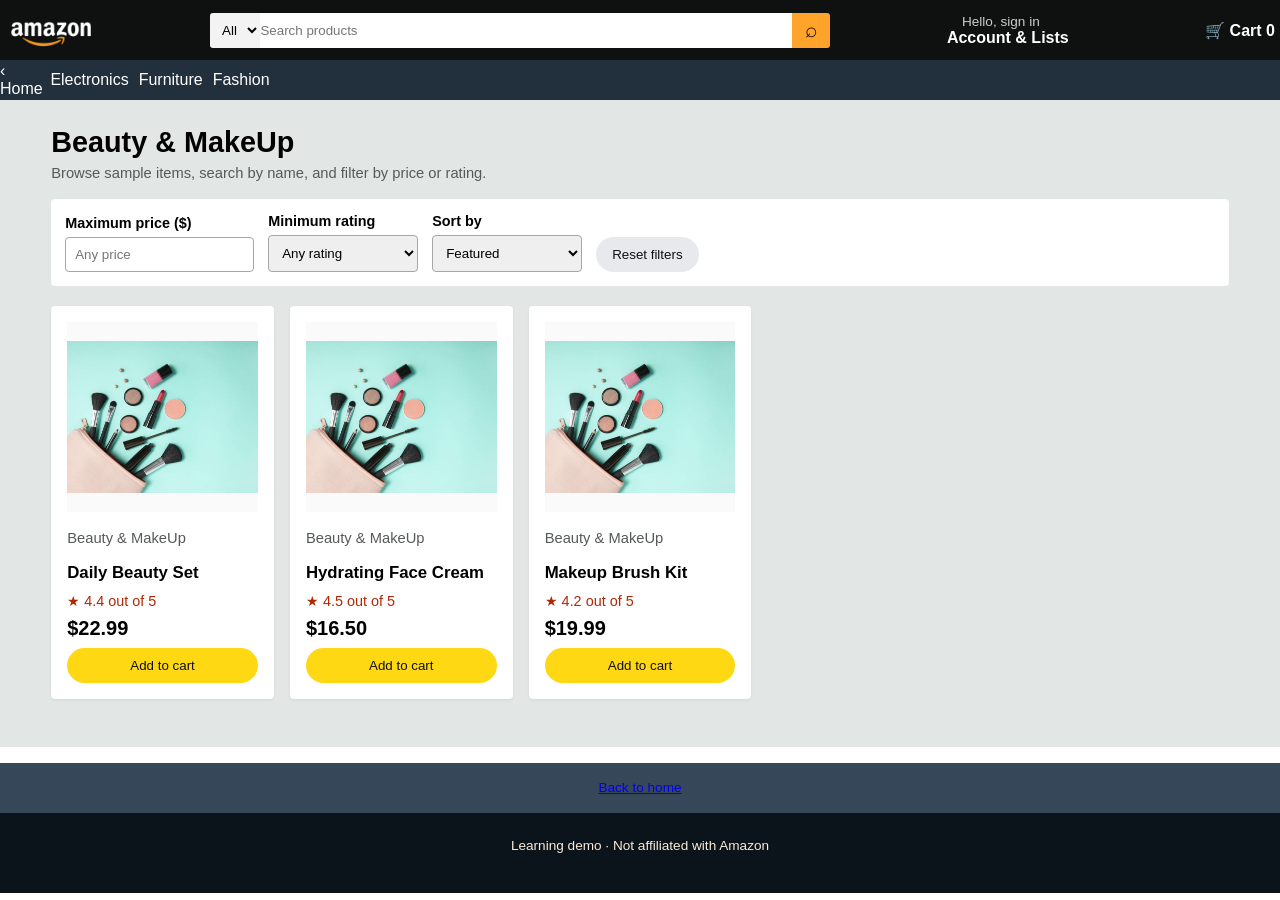
<file: beauty.html>
﻿<!DOCTYPE html>
<html lang="en"><head><meta charset="UTF-8"><meta name="viewport" content="width=device-width, initial-scale=1.0"><title>Beauty &amp; MakeUp | Amazon Clone</title><link rel="stylesheet" href="style.css"><script src="script.js" defer></script></head>
<body data-category="Beauty & MakeUp"><header class="site-header"><div class="navbar"><a class="nav-logo border" href="index.html"><div class="logo"></div></a><form class="nav-search" action="search.html"><select class="search-select" name="category"><option value="all">All</option><option>Clothes</option><option>Health &amp; Personal Care</option><option>Furniture</option><option>Electronics</option><option>Beauty &amp; MakeUp</option><option>Pets &amp; Animals</option><option>Toys</option><option>Fashion</option></select><input class="search-input" type="search" name="q" placeholder="Search products"><button class="search-icon" aria-label="Search">⌕</button></form><button class="nav-signin border account-open"><span class="nav-line1" id="greeting">Hello, sign in</span><span class="nav-line2">Account &amp; Lists</span></button><button class="nav-cart border cart-open"><span class="nav-line2">🛒 Cart <b class="cart-count">0</b></span></button></div><nav class="panel"><a href="index.html">‹ Home</a><div class="panel-ops"><a href="electronics.html" target="_blank">Electronics</a><a href="furniture.html" target="_blank">Furniture</a><a href="fashion.html" target="_blank">Fashion</a></div></nav></header><main class="page-main"><div class="page-heading"><h1 id="listing-title">Beauty &amp; MakeUp</h1><p class="muted">Browse sample items, search by name, and filter by price or rating.</p></div><div class="filters"><label>Maximum price ($)<input id="max-price" type="number" min="0" placeholder="Any price"></label><label>Minimum rating<select id="min-rating"><option value="0">Any rating</option><option value="4">4 stars &amp; up</option><option value="4.5">4.5 stars &amp; up</option></select></label><label>Sort by<select id="sort-products"><option value="featured">Featured</option><option value="price-low">Price: low to high</option><option value="price-high">Price: high to low</option><option value="rating">Customer rating</option></select></label><button id="reset-filters" class="secondary">Reset filters</button></div><section id="product-grid" class="product-grid" aria-live="polite"></section></main><footer><div class="foot-panel1"><a href="index.html">Back to home</a></div><div class="foot-panel4"><div class="pages">Learning demo · Not affiliated with Amazon</div></div></footer></body></html>
</file>
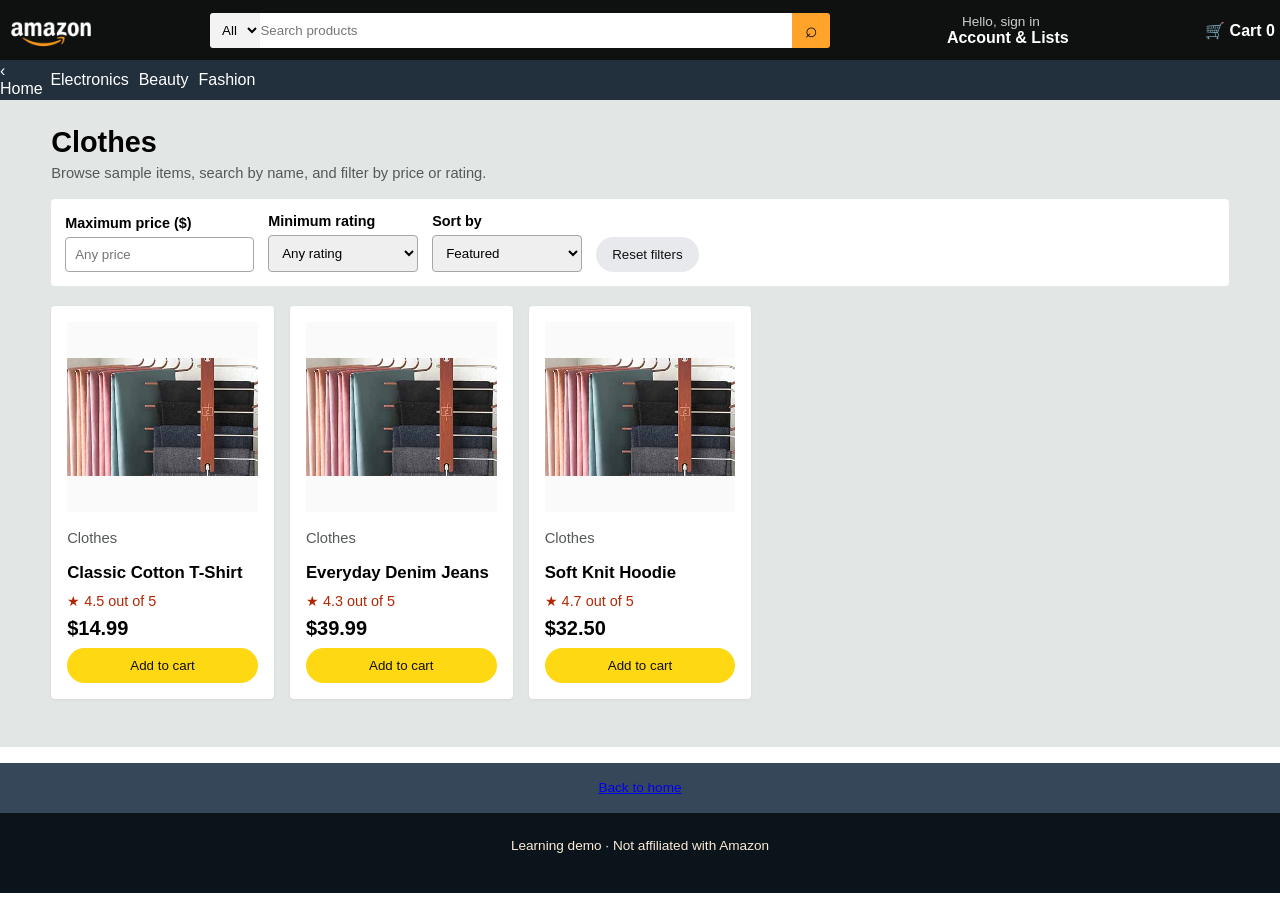
<file: clothes.html>
<!DOCTYPE html><html lang="en"><head><meta charset="UTF-8"><meta name="viewport" content="width=device-width, initial-scale=1.0"><title>Clothes | Amazon Clone</title><link rel="stylesheet" href="style.css"><script src="script.js" defer></script></head><body data-category="Clothes"><header class="site-header"><div class="navbar"><a class="nav-logo border" href="index.html"><div class="logo"></div></a><form class="nav-search" action="search.html"><select class="search-select" name="category"><option value="all">All</option><option>Clothes</option><option>Electronics</option><option>Furniture</option></select><input class="search-input" type="search" name="q" placeholder="Search products"><button class="search-icon">⌕</button></form><button class="nav-signin border account-open"><span class="nav-line1" id="greeting">Hello, sign in</span><span class="nav-line2">Account &amp; Lists</span></button><button class="nav-cart border cart-open"><span class="nav-line2">🛒 Cart <b class="cart-count">0</b></span></button></div><nav class="panel"><a href="index.html">‹ Home</a><div class="panel-ops"><a href="electronics.html" target="_blank">Electronics</a><a href="beauty.html" target="_blank">Beauty</a><a href="fashion.html" target="_blank">Fashion</a></div></nav></header><main class="page-main"><div class="page-heading"><h1 id="listing-title">Clothes</h1><p class="muted">Browse sample items, search by name, and filter by price or rating.</p></div><div class="filters"><label>Maximum price ($)<input id="max-price" type="number" min="0" placeholder="Any price"></label><label>Minimum rating<select id="min-rating"><option value="0">Any rating</option><option value="4">4 stars &amp; up</option><option value="4.5">4.5 stars &amp; up</option></select></label><label>Sort by<select id="sort-products"><option value="featured">Featured</option><option value="price-low">Price: low to high</option><option value="price-high">Price: high to low</option><option value="rating">Customer rating</option></select></label><button id="reset-filters" class="secondary">Reset filters</button></div><section id="product-grid" class="product-grid" aria-live="polite"></section></main><footer><div class="foot-panel1"><a href="index.html">Back to home</a></div><div class="foot-panel4"><div class="pages">Learning demo · Not affiliated with Amazon</div></div></footer></body></html>
</file>
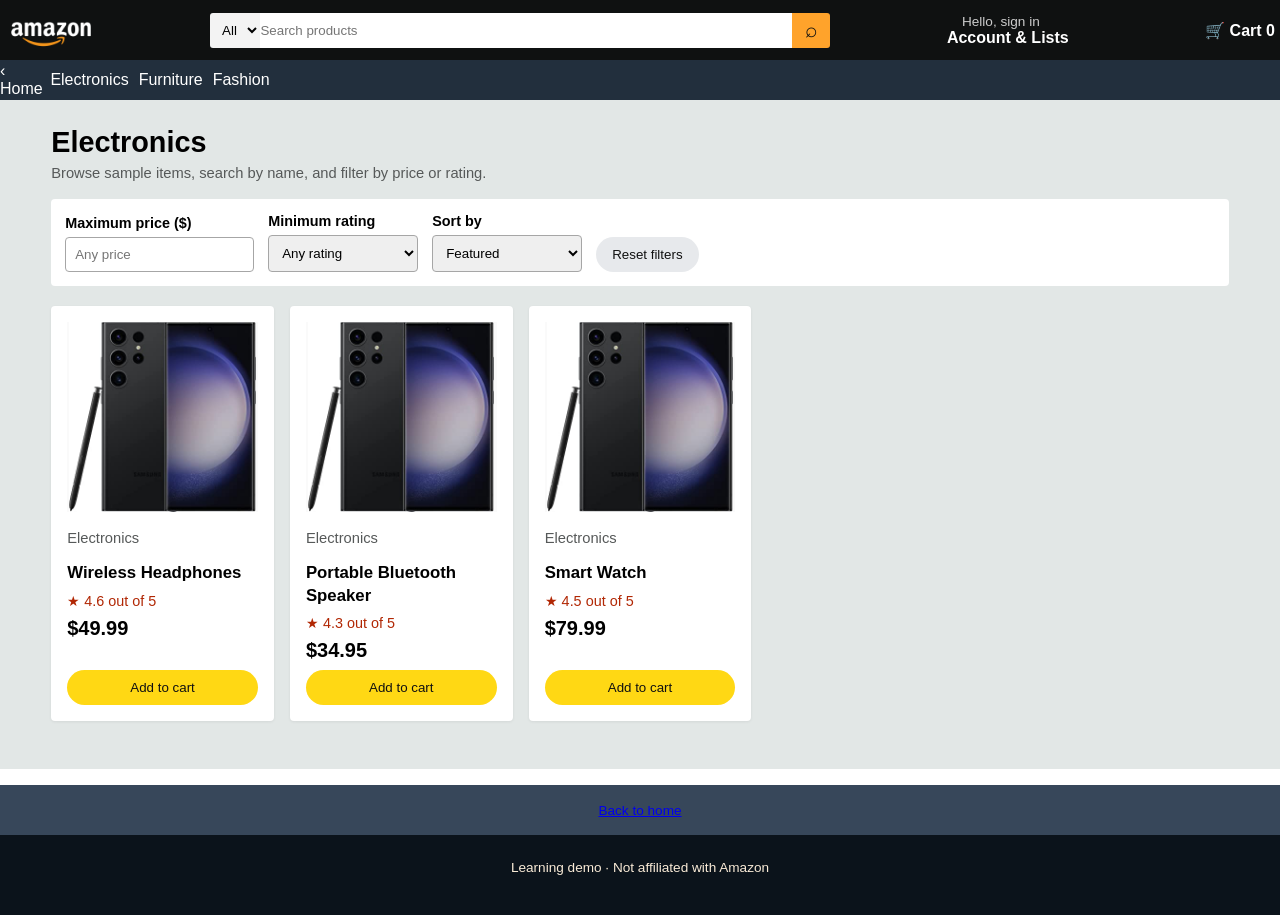
<file: electronics.html>
﻿<!DOCTYPE html>
<html lang="en"><head><meta charset="UTF-8"><meta name="viewport" content="width=device-width, initial-scale=1.0"><title>Electronics | Amazon Clone</title><link rel="stylesheet" href="style.css"><script src="script.js" defer></script></head>
<body data-category="Electronics"><header class="site-header"><div class="navbar"><a class="nav-logo border" href="index.html"><div class="logo"></div></a><form class="nav-search" action="search.html"><select class="search-select" name="category"><option value="all">All</option><option>Clothes</option><option>Health &amp; Personal Care</option><option>Furniture</option><option>Electronics</option><option>Beauty &amp; MakeUp</option><option>Pets &amp; Animals</option><option>Toys</option><option>Fashion</option></select><input class="search-input" type="search" name="q" placeholder="Search products"><button class="search-icon" aria-label="Search">⌕</button></form><button class="nav-signin border account-open"><span class="nav-line1" id="greeting">Hello, sign in</span><span class="nav-line2">Account &amp; Lists</span></button><button class="nav-cart border cart-open"><span class="nav-line2">🛒 Cart <b class="cart-count">0</b></span></button></div><nav class="panel"><a href="index.html">‹ Home</a><div class="panel-ops"><a href="electronics.html" target="_blank">Electronics</a><a href="furniture.html" target="_blank">Furniture</a><a href="fashion.html" target="_blank">Fashion</a></div></nav></header><main class="page-main"><div class="page-heading"><h1 id="listing-title">Electronics</h1><p class="muted">Browse sample items, search by name, and filter by price or rating.</p></div><div class="filters"><label>Maximum price ($)<input id="max-price" type="number" min="0" placeholder="Any price"></label><label>Minimum rating<select id="min-rating"><option value="0">Any rating</option><option value="4">4 stars &amp; up</option><option value="4.5">4.5 stars &amp; up</option></select></label><label>Sort by<select id="sort-products"><option value="featured">Featured</option><option value="price-low">Price: low to high</option><option value="price-high">Price: high to low</option><option value="rating">Customer rating</option></select></label><button id="reset-filters" class="secondary">Reset filters</button></div><section id="product-grid" class="product-grid" aria-live="polite"></section></main><footer><div class="foot-panel1"><a href="index.html">Back to home</a></div><div class="foot-panel4"><div class="pages">Learning demo · Not affiliated with Amazon</div></div></footer></body></html>
</file>
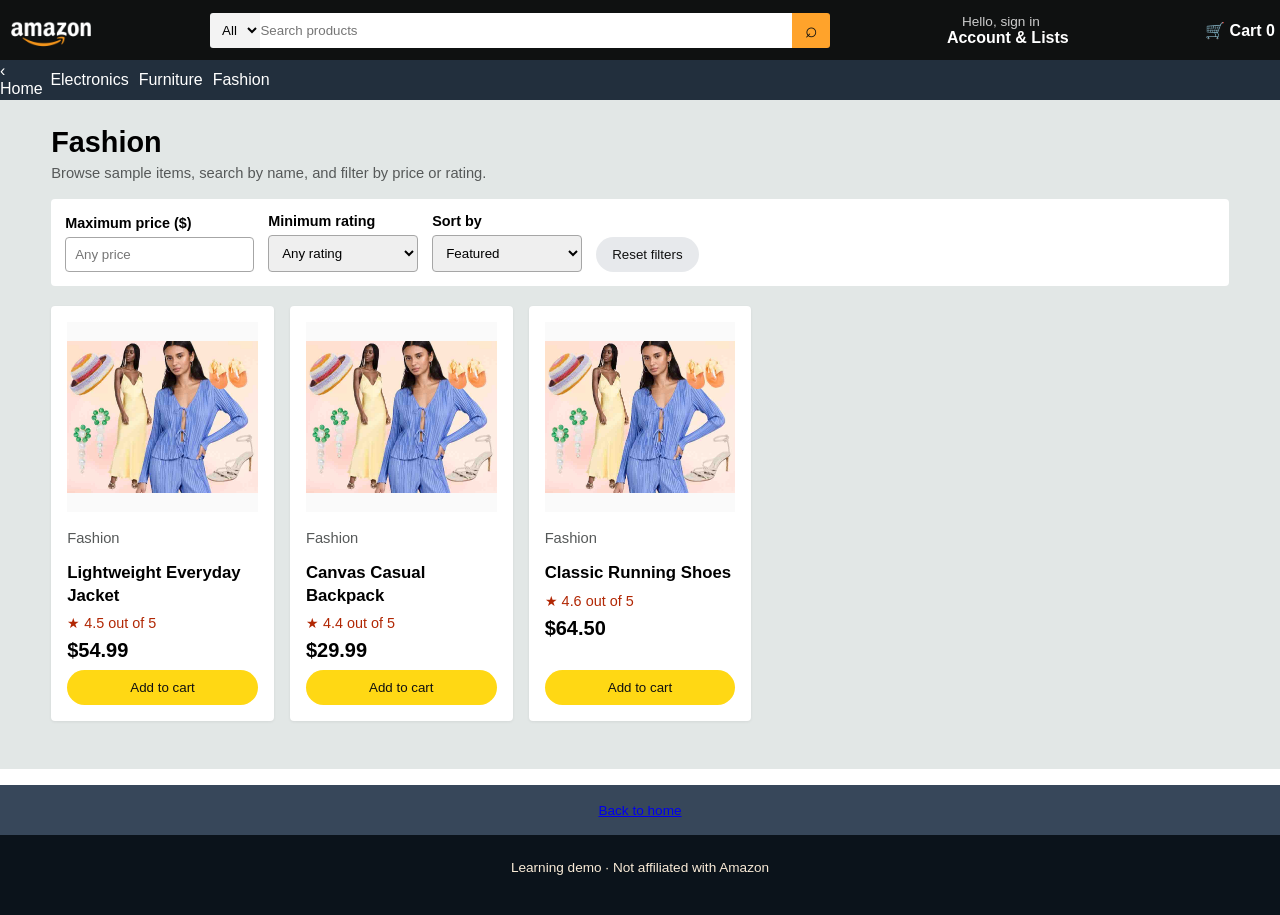
<file: fashion.html>
﻿<!DOCTYPE html>
<html lang="en"><head><meta charset="UTF-8"><meta name="viewport" content="width=device-width, initial-scale=1.0"><title>Fashion | Amazon Clone</title><link rel="stylesheet" href="style.css"><script src="script.js" defer></script></head>
<body data-category="Fashion"><header class="site-header"><div class="navbar"><a class="nav-logo border" href="index.html"><div class="logo"></div></a><form class="nav-search" action="search.html"><select class="search-select" name="category"><option value="all">All</option><option>Clothes</option><option>Health &amp; Personal Care</option><option>Furniture</option><option>Electronics</option><option>Beauty &amp; MakeUp</option><option>Pets &amp; Animals</option><option>Toys</option><option>Fashion</option></select><input class="search-input" type="search" name="q" placeholder="Search products"><button class="search-icon" aria-label="Search">⌕</button></form><button class="nav-signin border account-open"><span class="nav-line1" id="greeting">Hello, sign in</span><span class="nav-line2">Account &amp; Lists</span></button><button class="nav-cart border cart-open"><span class="nav-line2">🛒 Cart <b class="cart-count">0</b></span></button></div><nav class="panel"><a href="index.html">‹ Home</a><div class="panel-ops"><a href="electronics.html" target="_blank">Electronics</a><a href="furniture.html" target="_blank">Furniture</a><a href="fashion.html" target="_blank">Fashion</a></div></nav></header><main class="page-main"><div class="page-heading"><h1 id="listing-title">Fashion</h1><p class="muted">Browse sample items, search by name, and filter by price or rating.</p></div><div class="filters"><label>Maximum price ($)<input id="max-price" type="number" min="0" placeholder="Any price"></label><label>Minimum rating<select id="min-rating"><option value="0">Any rating</option><option value="4">4 stars &amp; up</option><option value="4.5">4.5 stars &amp; up</option></select></label><label>Sort by<select id="sort-products"><option value="featured">Featured</option><option value="price-low">Price: low to high</option><option value="price-high">Price: high to low</option><option value="rating">Customer rating</option></select></label><button id="reset-filters" class="secondary">Reset filters</button></div><section id="product-grid" class="product-grid" aria-live="polite"></section></main><footer><div class="foot-panel1"><a href="index.html">Back to home</a></div><div class="foot-panel4"><div class="pages">Learning demo · Not affiliated with Amazon</div></div></footer></body></html>
</file>
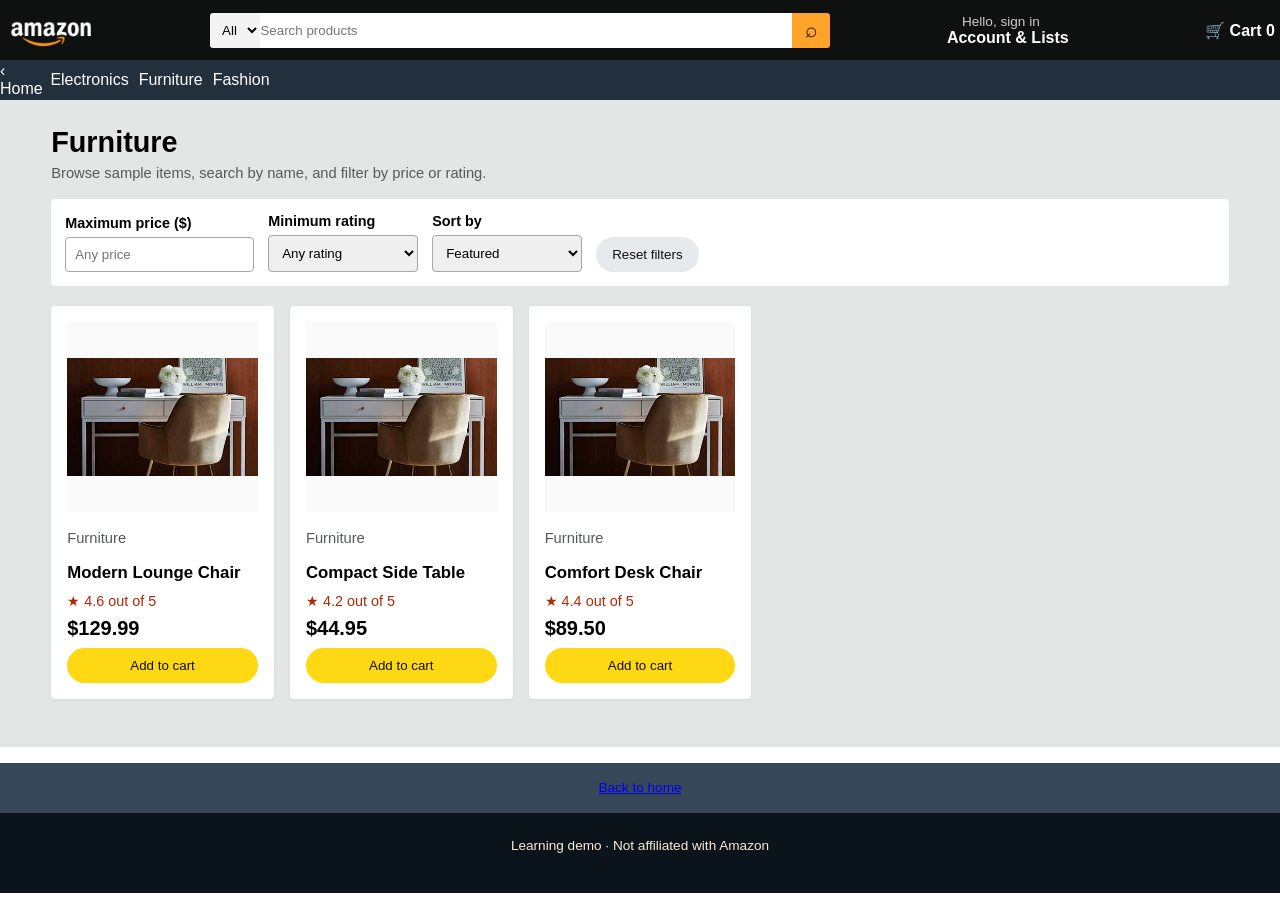
<file: furniture.html>
﻿<!DOCTYPE html>
<html lang="en"><head><meta charset="UTF-8"><meta name="viewport" content="width=device-width, initial-scale=1.0"><title>Furniture | Amazon Clone</title><link rel="stylesheet" href="style.css"><script src="script.js" defer></script></head>
<body data-category="Furniture"><header class="site-header"><div class="navbar"><a class="nav-logo border" href="index.html"><div class="logo"></div></a><form class="nav-search" action="search.html"><select class="search-select" name="category"><option value="all">All</option><option>Clothes</option><option>Health &amp; Personal Care</option><option>Furniture</option><option>Electronics</option><option>Beauty &amp; MakeUp</option><option>Pets &amp; Animals</option><option>Toys</option><option>Fashion</option></select><input class="search-input" type="search" name="q" placeholder="Search products"><button class="search-icon" aria-label="Search">⌕</button></form><button class="nav-signin border account-open"><span class="nav-line1" id="greeting">Hello, sign in</span><span class="nav-line2">Account &amp; Lists</span></button><button class="nav-cart border cart-open"><span class="nav-line2">🛒 Cart <b class="cart-count">0</b></span></button></div><nav class="panel"><a href="index.html">‹ Home</a><div class="panel-ops"><a href="electronics.html" target="_blank">Electronics</a><a href="furniture.html" target="_blank">Furniture</a><a href="fashion.html" target="_blank">Fashion</a></div></nav></header><main class="page-main"><div class="page-heading"><h1 id="listing-title">Furniture</h1><p class="muted">Browse sample items, search by name, and filter by price or rating.</p></div><div class="filters"><label>Maximum price ($)<input id="max-price" type="number" min="0" placeholder="Any price"></label><label>Minimum rating<select id="min-rating"><option value="0">Any rating</option><option value="4">4 stars &amp; up</option><option value="4.5">4.5 stars &amp; up</option></select></label><label>Sort by<select id="sort-products"><option value="featured">Featured</option><option value="price-low">Price: low to high</option><option value="price-high">Price: high to low</option><option value="rating">Customer rating</option></select></label><button id="reset-filters" class="secondary">Reset filters</button></div><section id="product-grid" class="product-grid" aria-live="polite"></section></main><footer><div class="foot-panel1"><a href="index.html">Back to home</a></div><div class="foot-panel4"><div class="pages">Learning demo · Not affiliated with Amazon</div></div></footer></body></html>
</file>
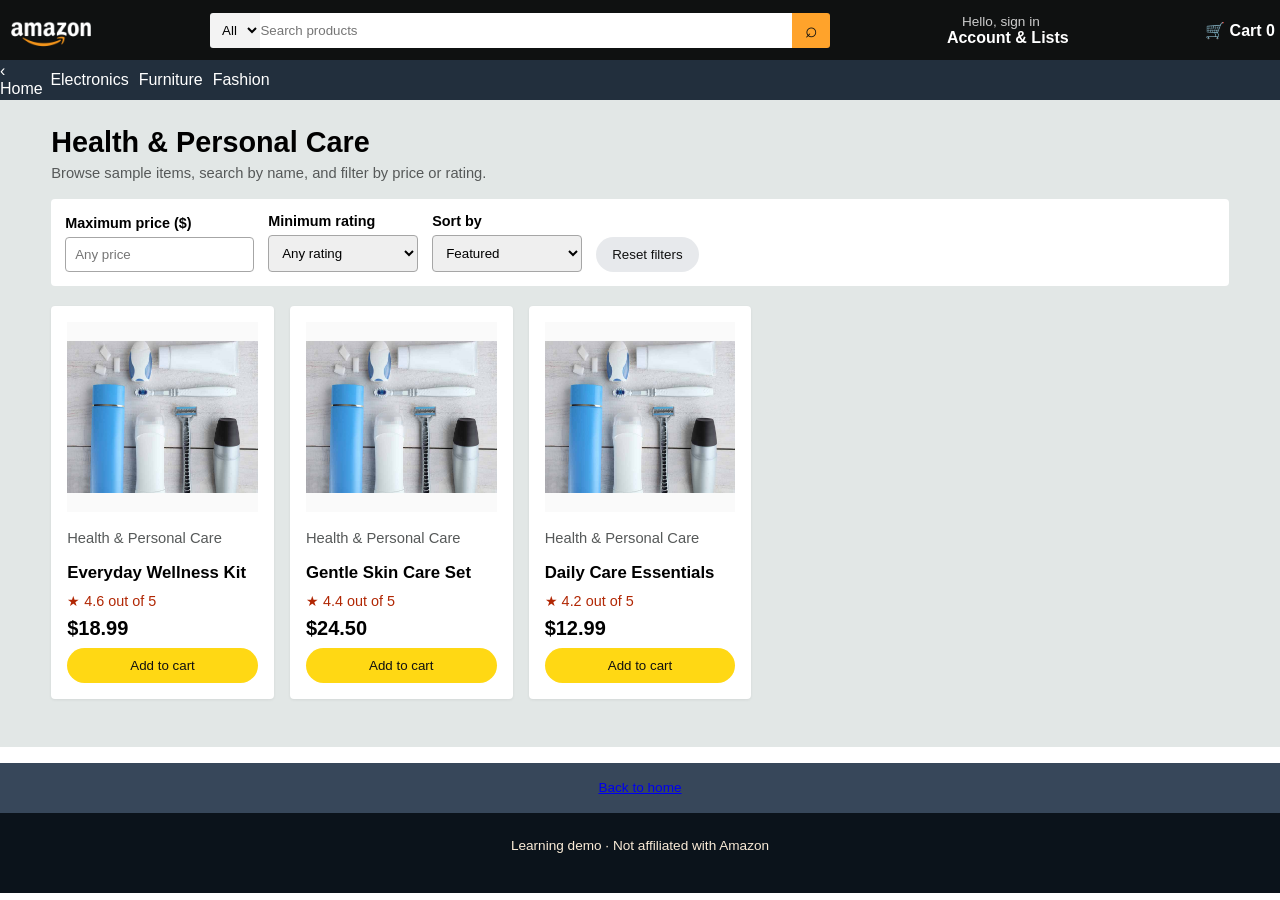
<file: health.html>
﻿<!DOCTYPE html>
<html lang="en"><head><meta charset="UTF-8"><meta name="viewport" content="width=device-width, initial-scale=1.0"><title>Health &amp; Personal Care | Amazon Clone</title><link rel="stylesheet" href="style.css"><script src="script.js" defer></script></head>
<body data-category="Health & Personal Care"><header class="site-header"><div class="navbar"><a class="nav-logo border" href="index.html"><div class="logo"></div></a><form class="nav-search" action="search.html"><select class="search-select" name="category"><option value="all">All</option><option>Clothes</option><option>Health &amp; Personal Care</option><option>Furniture</option><option>Electronics</option><option>Beauty &amp; MakeUp</option><option>Pets &amp; Animals</option><option>Toys</option><option>Fashion</option></select><input class="search-input" type="search" name="q" placeholder="Search products"><button class="search-icon" aria-label="Search">⌕</button></form><button class="nav-signin border account-open"><span class="nav-line1" id="greeting">Hello, sign in</span><span class="nav-line2">Account &amp; Lists</span></button><button class="nav-cart border cart-open"><span class="nav-line2">🛒 Cart <b class="cart-count">0</b></span></button></div><nav class="panel"><a href="index.html">‹ Home</a><div class="panel-ops"><a href="electronics.html" target="_blank">Electronics</a><a href="furniture.html" target="_blank">Furniture</a><a href="fashion.html" target="_blank">Fashion</a></div></nav></header><main class="page-main"><div class="page-heading"><h1 id="listing-title">Health &amp; Personal Care</h1><p class="muted">Browse sample items, search by name, and filter by price or rating.</p></div><div class="filters"><label>Maximum price ($)<input id="max-price" type="number" min="0" placeholder="Any price"></label><label>Minimum rating<select id="min-rating"><option value="0">Any rating</option><option value="4">4 stars &amp; up</option><option value="4.5">4.5 stars &amp; up</option></select></label><label>Sort by<select id="sort-products"><option value="featured">Featured</option><option value="price-low">Price: low to high</option><option value="price-high">Price: high to low</option><option value="rating">Customer rating</option></select></label><button id="reset-filters" class="secondary">Reset filters</button></div><section id="product-grid" class="product-grid" aria-live="polite"></section></main><footer><div class="foot-panel1"><a href="index.html">Back to home</a></div><div class="foot-panel4"><div class="pages">Learning demo · Not affiliated with Amazon</div></div></footer></body></html>
</file>
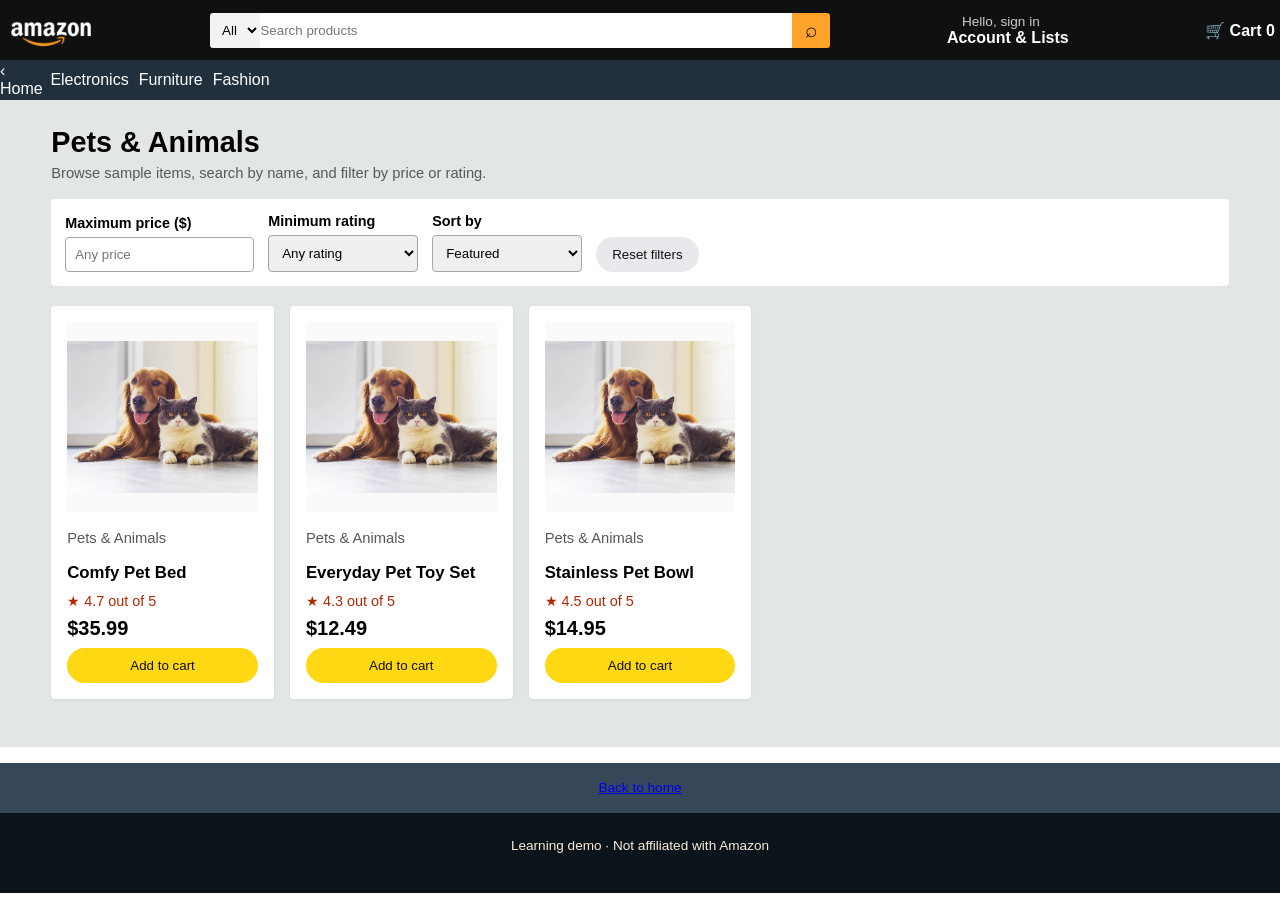
<file: pets.html>
﻿<!DOCTYPE html>
<html lang="en"><head><meta charset="UTF-8"><meta name="viewport" content="width=device-width, initial-scale=1.0"><title>Pets &amp; Animals | Amazon Clone</title><link rel="stylesheet" href="style.css"><script src="script.js" defer></script></head>
<body data-category="Pets & Animals"><header class="site-header"><div class="navbar"><a class="nav-logo border" href="index.html"><div class="logo"></div></a><form class="nav-search" action="search.html"><select class="search-select" name="category"><option value="all">All</option><option>Clothes</option><option>Health &amp; Personal Care</option><option>Furniture</option><option>Electronics</option><option>Beauty &amp; MakeUp</option><option>Pets &amp; Animals</option><option>Toys</option><option>Fashion</option></select><input class="search-input" type="search" name="q" placeholder="Search products"><button class="search-icon" aria-label="Search">⌕</button></form><button class="nav-signin border account-open"><span class="nav-line1" id="greeting">Hello, sign in</span><span class="nav-line2">Account &amp; Lists</span></button><button class="nav-cart border cart-open"><span class="nav-line2">🛒 Cart <b class="cart-count">0</b></span></button></div><nav class="panel"><a href="index.html">‹ Home</a><div class="panel-ops"><a href="electronics.html" target="_blank">Electronics</a><a href="furniture.html" target="_blank">Furniture</a><a href="fashion.html" target="_blank">Fashion</a></div></nav></header><main class="page-main"><div class="page-heading"><h1 id="listing-title">Pets &amp; Animals</h1><p class="muted">Browse sample items, search by name, and filter by price or rating.</p></div><div class="filters"><label>Maximum price ($)<input id="max-price" type="number" min="0" placeholder="Any price"></label><label>Minimum rating<select id="min-rating"><option value="0">Any rating</option><option value="4">4 stars &amp; up</option><option value="4.5">4.5 stars &amp; up</option></select></label><label>Sort by<select id="sort-products"><option value="featured">Featured</option><option value="price-low">Price: low to high</option><option value="price-high">Price: high to low</option><option value="rating">Customer rating</option></select></label><button id="reset-filters" class="secondary">Reset filters</button></div><section id="product-grid" class="product-grid" aria-live="polite"></section></main><footer><div class="foot-panel1"><a href="index.html">Back to home</a></div><div class="foot-panel4"><div class="pages">Learning demo · Not affiliated with Amazon</div></div></footer></body></html>
</file>
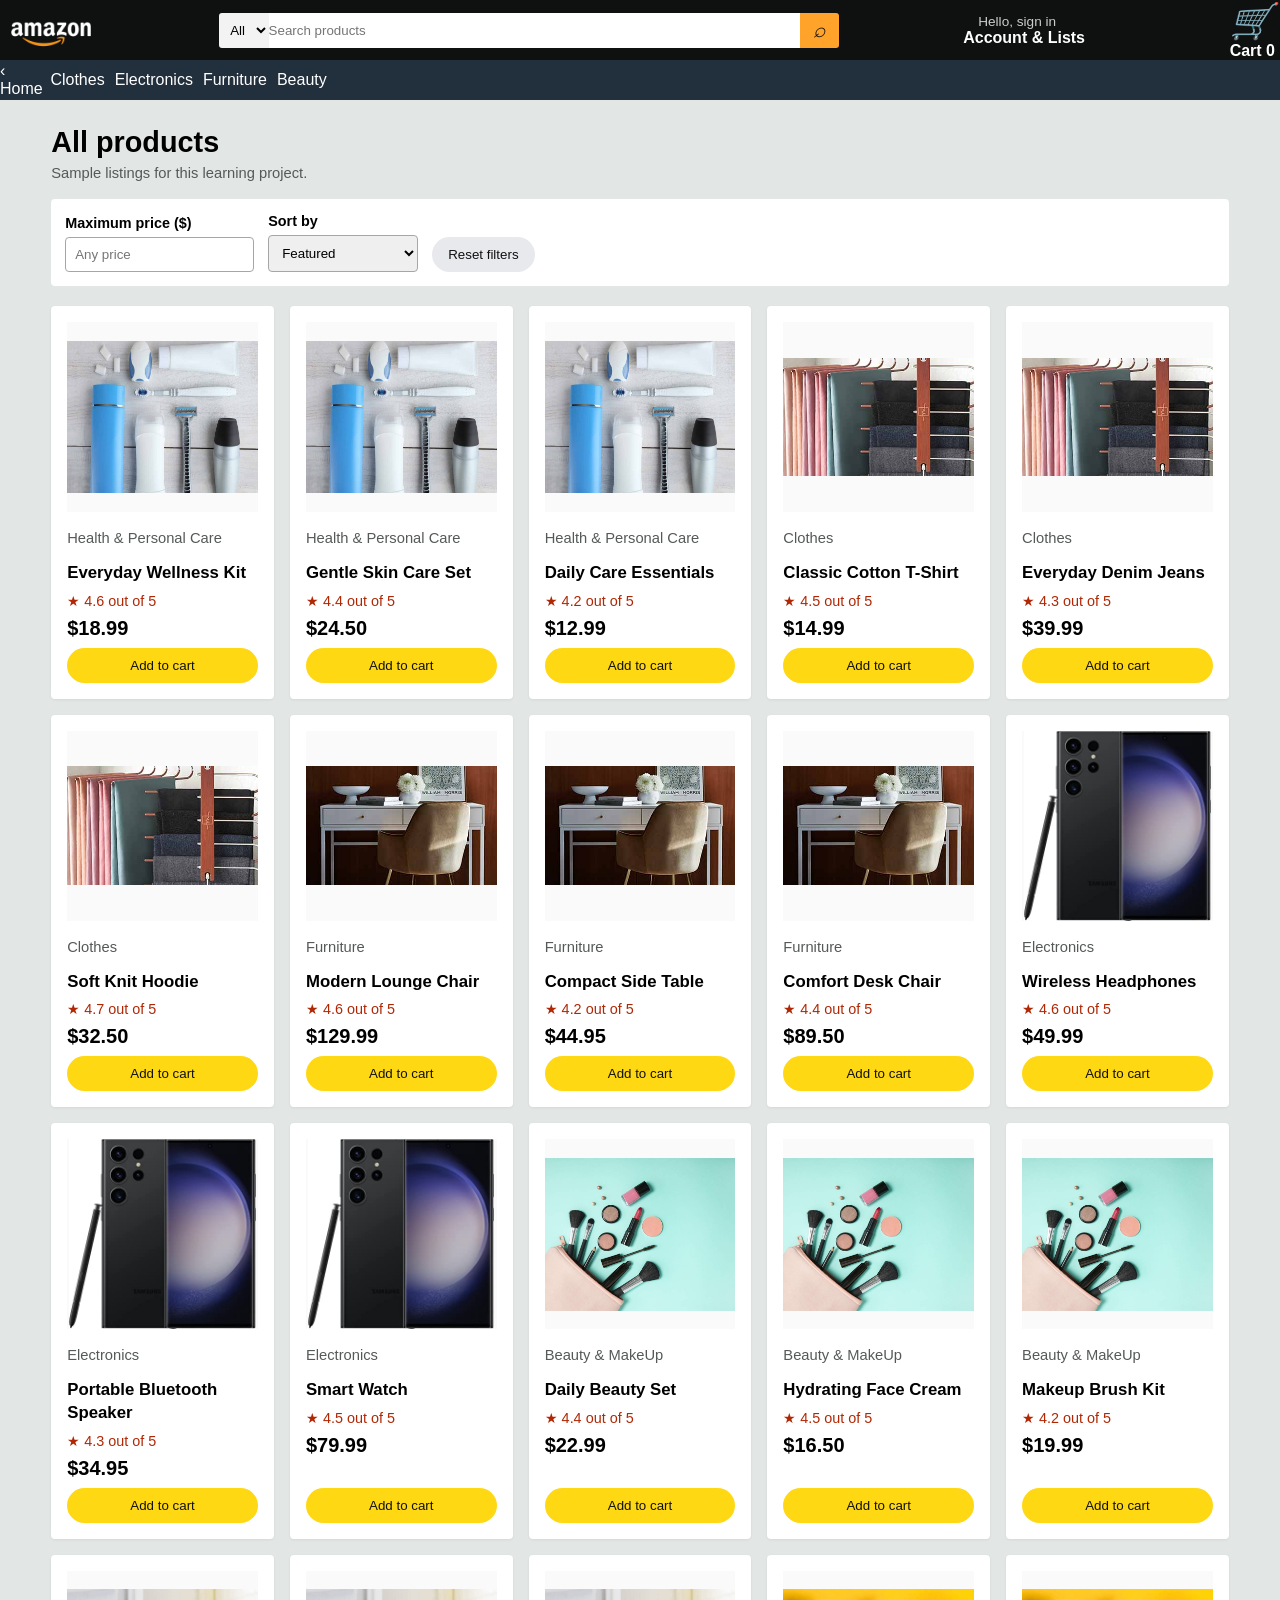
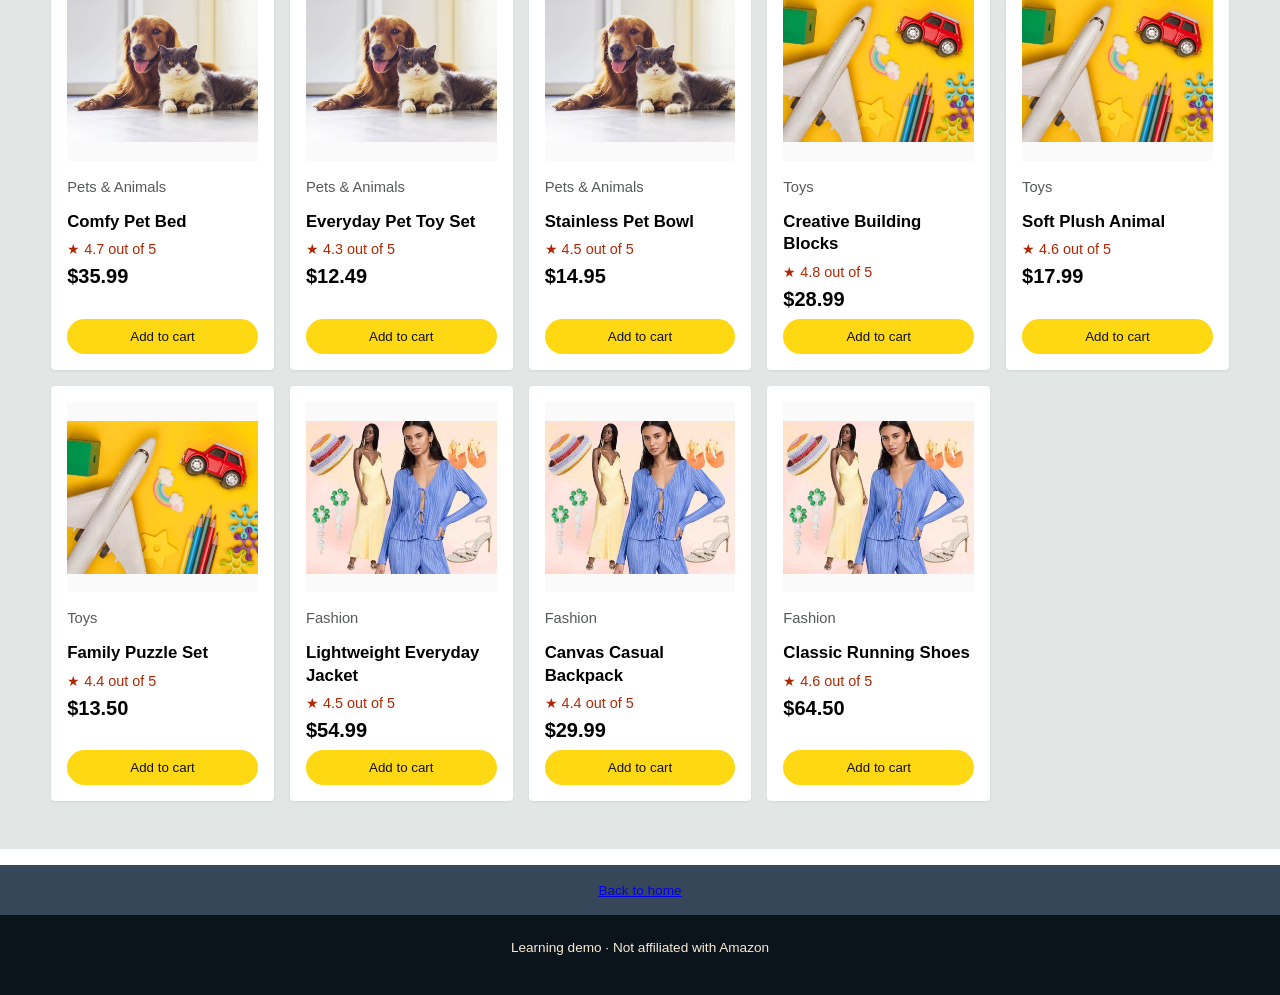
<file: search.html>
<!DOCTYPE html>
<html lang="en"><head><meta charset="UTF-8"><meta name="viewport" content="width=device-width, initial-scale=1.0"><title>Search | Amazon Clone</title><link rel="stylesheet" href="style.css"><script src="script.js" defer></script></head>
<body data-page="search"><header class="site-header"><div class="navbar"><a class="nav-logo border" href="index.html"><div class="logo"></div></a><form class="nav-search" action="search.html" method="get"><select class="search-select" name="category" aria-label="Category"><option value="all">All</option><option>Clothes</option><option>Health &amp; Personal Care</option><option>Furniture</option><option>Electronics</option><option>Beauty &amp; MakeUp</option><option>Pets &amp; Animals</option><option>Toys</option><option>Fashion</option></select><input class="search-input" type="search" name="q" placeholder="Search products"><button class="search-icon" aria-label="Search"><i class="fa-solid fa-magnifying-glass">⌕</i></button></form><button class="nav-signin border account-open"><span class="nav-line1" id="greeting">Hello, sign in</span><span class="nav-line2">Account &amp; Lists</span></button><button class="nav-cart border cart-open"><i class="fa-solid fa-cart-shopping">🛒</i><span class="nav-line2">Cart <b class="cart-count">0</b></span></button></div><nav class="panel"><a href="index.html">‹ Home</a><div class="panel-ops"><a href="clothes.html" target="_blank">Clothes</a><a href="electronics.html" target="_blank">Electronics</a><a href="furniture.html" target="_blank">Furniture</a><a href="beauty.html" target="_blank">Beauty</a></div></nav></header><main class="page-main"><div class="page-heading"><h1 id="listing-title">Search products</h1><p class="muted">Sample listings for this learning project.</p></div><div class="filters"><label>Maximum price ($)<input id="max-price" type="number" min="0" placeholder="Any price"></label><label>Sort by<select id="sort-products"><option value="featured">Featured</option><option value="price-low">Price: low to high</option><option value="price-high">Price: high to low</option><option value="rating">Customer rating</option></select></label><button id="reset-filters" class="secondary">Reset filters</button></div><section id="product-grid" class="product-grid" aria-live="polite"></section></main><footer><div class="foot-panel1"><a href="index.html">Back to home</a></div><div class="foot-panel4"><div class="pages">Learning demo · Not affiliated with Amazon</div></div></footer></body></html>
</file>
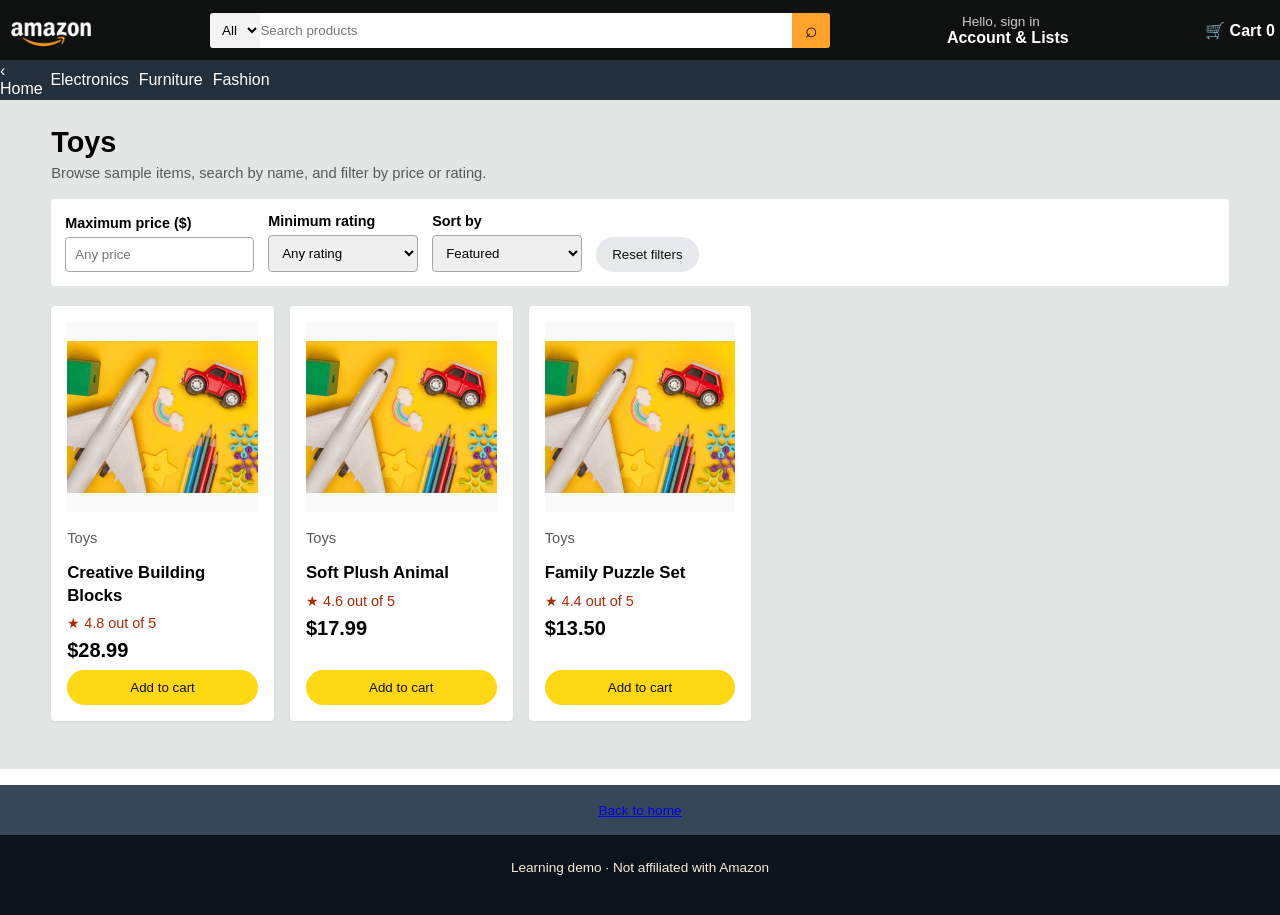
<file: toys.html>
﻿<!DOCTYPE html>
<html lang="en"><head><meta charset="UTF-8"><meta name="viewport" content="width=device-width, initial-scale=1.0"><title>Toys | Amazon Clone</title><link rel="stylesheet" href="style.css"><script src="script.js" defer></script></head>
<body data-category="Toys"><header class="site-header"><div class="navbar"><a class="nav-logo border" href="index.html"><div class="logo"></div></a><form class="nav-search" action="search.html"><select class="search-select" name="category"><option value="all">All</option><option>Clothes</option><option>Health &amp; Personal Care</option><option>Furniture</option><option>Electronics</option><option>Beauty &amp; MakeUp</option><option>Pets &amp; Animals</option><option>Toys</option><option>Fashion</option></select><input class="search-input" type="search" name="q" placeholder="Search products"><button class="search-icon" aria-label="Search">⌕</button></form><button class="nav-signin border account-open"><span class="nav-line1" id="greeting">Hello, sign in</span><span class="nav-line2">Account &amp; Lists</span></button><button class="nav-cart border cart-open"><span class="nav-line2">🛒 Cart <b class="cart-count">0</b></span></button></div><nav class="panel"><a href="index.html">‹ Home</a><div class="panel-ops"><a href="electronics.html" target="_blank">Electronics</a><a href="furniture.html" target="_blank">Furniture</a><a href="fashion.html" target="_blank">Fashion</a></div></nav></header><main class="page-main"><div class="page-heading"><h1 id="listing-title">Toys</h1><p class="muted">Browse sample items, search by name, and filter by price or rating.</p></div><div class="filters"><label>Maximum price ($)<input id="max-price" type="number" min="0" placeholder="Any price"></label><label>Minimum rating<select id="min-rating"><option value="0">Any rating</option><option value="4">4 stars &amp; up</option><option value="4.5">4.5 stars &amp; up</option></select></label><label>Sort by<select id="sort-products"><option value="featured">Featured</option><option value="price-low">Price: low to high</option><option value="price-high">Price: high to low</option><option value="rating">Customer rating</option></select></label><button id="reset-filters" class="secondary">Reset filters</button></div><section id="product-grid" class="product-grid" aria-live="polite"></section></main><footer><div class="foot-panel1"><a href="index.html">Back to home</a></div><div class="foot-panel4"><div class="pages">Learning demo · Not affiliated with Amazon</div></div></footer></body></html>
</file>
<file: style.css>
*{
    margin:0;
    padding:0;
    font-family: Arial, sans-serif;
    box-sizing: border-box;
}
.navbar{
    height: 60px;
    background-color: #0f1111;
    color: white;
    display:flex;   /* used to display elements in same line */
    align-items:center;
    justify-content: space-between;
    
}
.nav-logo{
    height: 50px;
    width: 100px;
}
.logo{
    background-image: url("images/amazon_logo.png");
    background-size: cover;
    height: 50px;
    width: 100%;
}
.border{
    border: 1.5px solid transparent;
}
.border:hover{
    border: 1.5px solid white;
}
/* Box-2 */
.line1{
    color:#CCCCCC;
    font-size: 0.85rem;
    margin-left:15px;
}
.line2{
    color: #FFFFFF;
    font-size: 1rem;
}
.address-icon{
    display:flex; 
}
/* Box-3 */
.nav-search{
    display:flex;
    width: 620px;
    border-radius: 5px;
}
.search-select{
    background-color: #F3F3F3;
    height: 35px;
    width:50px;
    text-align:center;
    border-top-left-radius: 3px;
    border-bottom-left-radius: 3px;
    border: none;
}
.search-input{
    width: 100%;
    border: none;
}
.search-icon{
    background-color: #ffa32b;
    width: 45px;
    border-top-right-radius: 3px;
    border-bottom-right-radius: 3px;
    display:flex;
    justify-content:center;
    align-items:center;
    font-size: 1.3rem;
    color:#0f1111;
    border:0;
    cursor:pointer;
}
.nav-search:hover{
    border: 2px solid orange;
}
/* Box-4 & Box-5*/
.nav-line1{
    color:#CCCCCC;
    font-size: 0.85rem;
    margin-left:15px;
}
.nav-line2{
    color: #FFFFFF;
    font-size: 1rem;
    font-weight: bold;
}
.nav-signin,.nav-cart,.nav-orders{color:white;text-decoration:none;background:transparent;border-top:0;border-bottom:0;border-right:0;cursor:pointer;display:flex;flex-direction:column;align-items:flex-start;padding:5px}
/* Box-6 */
.nav-cart i{
    font-size:35px;
}
.nav-cart{
    font-size: 0.85rem;
    display:flex;
    align-items:center;
    margin-left:15px;
}
.panel{
    height: 40px;
    background-color: #222f3d;
    display:flex;
    justify-content: space-between;
    align-items:center;
    color: white;
}
.panel-menu{
    display:flex;
    margin-right: 20px;
}
.panel a{color:white;text-decoration:none}
.panel-ops{
    gap: 10px;
    width: 100%;
    display: flex;
    
}
.panel-deals{
    font-size: 0.85rem;
    margin-left: 15px;
}
/* hero Section */
.hero-Section{
    height: 600px;
    background-image: url("images/hero_image.jpg");
    background-size: cover;
    background-position: center;
    display:flex;
    flex-direction: column;
    justify-content: flex-end;
    align-items: center;
    padding: 25px 0;
    

}
.Disclaimer{
    font-family: "Times New Roman", cursive;
    font-style: italic;
    font-size: 1.2rem;
    background-color:antiquewhite;
    color: black;
    height: 80px;
    display:flex;
    flex-direction:column;
    justify-content:center;
    align-items:center;
    padding: 20px;
    width: 90%;
    border-radius: 5px;
    position: absolute;
    top: 55%;
    
    
}
.hero-msg{
    font-size: 1rem;
    background-color: white;
    color: black;
    height: 50px;
    display:flex;
    justify-content:center;
    align-items:center;
    padding: 20px;
    width: 90%;
    border-radius: 5px;

}
.hero-msg a{
    color: #007185;
}

/* Shop Section */

.shop-section{
    display:flex;
    flex-wrap:wrap;
    justify-content:space-evenly;
    background-color:#e2e7e6;
}

.box{
    height:450px;
    width: 23%;
    background-color:white;
    padding:20px 0px 15px 0px;
    margin-top:10px;
    color:inherit;
    text-decoration:none;
    transition:transform .15s ease,box-shadow .15s ease;
}
.box:hover{transform:translateY(-3px);box-shadow:0 5px 16px #0002}
.box-img{
    height: 320px;
    background-size: cover;
    margin-top:1rem;
    margin-bottom:1rem;
}
.box-content{
    margin-left:1rem;
    margin-right:1rem;
   
}
.box-content p{
    color:#007185;
}
.box-content span{color:#007185}
/* Footer */
footer{
    margin-top:1rem;
}
.foot-panel1{
    background-color: #37475a;
    color: white;
    align-items: center;
    height:50px;
    display:flex;
    justify-content:center;
    align-items:center;
    font-size:0.85rem;
}
.foot-panel2{
    background-color: #222f3d;
    color: white;
    height: 300px;
    display:flex;
    justify-content: space-evenly;
}
ul{
    margin-top:25px;
}
ul a{
    display:block;
    font-size:0.85rem;
    margin-top: 10px;
    color:#dddddd;
}
.foot-panel3{
    height:70px;
    background-color:#222f3d;
    border-top: 0.1px solid white;
    display:flex;
    justify-content: center;
    align-items:center;
}
.logo{
    background-image: url("images/amazon_logo.png");
    background-size: cover;
    height: 50px;
    width: 100px;
}

/* Product browsing and shared demo controls */
.page-main{min-height:65vh;background:#e2e7e6;padding:26px max(4vw,18px) 48px}
.page-heading{max-width:1200px;margin:0 auto 18px}
.page-heading h1{font-size:1.8rem;margin-bottom:6px}
.muted{color:#565959;font-size:.92rem;margin:6px 0 16px}
.filters{max-width:1200px;margin:0 auto 20px;background:#fff;padding:14px;display:flex;gap:14px;align-items:end;flex-wrap:wrap;border-radius:4px}
.filters label,.modal label{display:flex;flex-direction:column;gap:6px;font-size:.9rem;font-weight:600}
.filters select,.filters input,.modal input{padding:9px;border:1px solid #a6a6a6;border-radius:4px;min-width:150px}
.product-grid{max-width:1200px;margin:auto;display:grid;grid-template-columns:repeat(auto-fill,minmax(220px,1fr));gap:16px}
.product-card{background:white;padding:16px;border-radius:4px;display:flex;flex-direction:column;min-height:360px;box-shadow:0 1px 3px #0001}
.product-card img{width:100%;height:190px;object-fit:contain;background:#fafafa;margin-bottom:12px}
.product-card h2{font-size:1.05rem;line-height:1.35;margin-bottom:8px}
.product-card .price{font-size:1.25rem;font-weight:700;margin:8px 0}
.product-card .rating{color:#b12704;font-size:.9rem}
.product-card button,.primary,.secondary{border:0;border-radius:20px;padding:10px 16px;cursor:pointer}
.product-card button,.primary{background:#ffd814;color:#111;margin-top:auto}
.secondary{background:#e7e9ec;color:#111}
.empty-state{max-width:1200px;margin:20px auto;background:white;padding:28px;border-radius:4px}
.modal{border:0;border-radius:8px;padding:28px;width:min(440px,calc(100% - 28px));box-shadow:0 12px 40px #0005}
.modal::backdrop{background:#0008}
.modal h2{margin:0 34px 6px 0}
.modal form{display:grid;gap:16px;margin-top:16px}
.modal input{width:100%}
.modal-close{position:absolute;right:14px;top:10px;border:0;background:none;font-size:1.8rem;cursor:pointer}
.modal-actions{display:flex;gap:10px}
.modal-actions button{flex:1}
.form-message{min-height:1.3em;font-size:.9rem;color:#087e45}
.cart-row{display:flex;justify-content:space-between;gap:12px;border-bottom:1px solid #ddd;padding:10px 0}
.cart-total{font-size:1.15rem;font-weight:bold;margin:16px 0}
.site-header{position:sticky;top:0;z-index:2}
.foot-panel4{
    height: 80px;
    background-color:#0b131b;
    color:antiquewhite;
    font-size: 0.85rem;
    text-align: center;
}
.pages{
    padding-top:25px;
    display:flex;
    justify-content: center;
    gap:10px;
    
}
.copyright{
    padding-top:5px;
}

/* For Tablet and smaller screens */
@media (max-width: 1080px) {
    .navbar {
        height: auto;
        min-height: 60px;
        flex-wrap: wrap;
        gap: 8px;
        padding: 8px 12px;
        justify-content: flex-start;
    }

    .nav-address,
    .nav-signin,
    .nav-orders {
        display: none;
    }

    .nav-search {
        order: 3;
        width: 100%;
    }

    .search-input {
        min-width: 0;
        padding: 0 10px;
    }

    .nav-cart {
        margin-left: auto;
    }

    .panel {
        height: auto;
        min-height: 40px;
        padding: 0 12px;
    }

    .panel-ops {
        flex-wrap: wrap;
    }

    .panel-deals {
        display: none;
    }

    .hero-Section {
        position: relative;
        height: 430px;
        padding: 20px 0;
    }

    .Disclaimer {
        position: absolute;
        top: 50%;
        height: auto;
        width: 85%;
        left: 50%;
        transform: translateX(-50%);
        margin-bottom: 0px;
    }

    .hero-msg {
        height: auto;
        width: 85%;
        text-align: center;
    }

    .box {
        width: 46%;
    }

    .foot-panel2 {
        height: auto;
        flex-wrap: wrap;
        justify-content: space-around;
        padding: 0 20px 25px;
    }

    .foot-panel2 ul {
        width: 40%;
    }
}

/* Mobile phones */
@media (max-width: 480px) {
    .nav-logo,
    .logo {
        height: 40px;
        width: 80px;
    }

    .nav-cart i {
        font-size: 28px;
    }

    .panel-ops {
        display: none;
    }

    .panel-menu {
        margin-right: 0;
    }

    .hero-Section {
        height: 360px;
    }

    .Disclaimer,
    .hero-msg {
        width: 82%;
        font-size: 0.9rem;
        padding: 14px;
    }

    .Disclaimer {
        font-size: 0.95rem;
    }

    .box {
        width: 90%;
        height: auto;
        padding-bottom: 15px;
    }

    .box-img {
        height: 280px;
    }
    .page-main{padding:20px 12px 36px}
    .product-grid{grid-template-columns:1fr}
    .filters{align-items:stretch}
    .filters label,.filters select,.filters input{width:100%}

    .foot-panel2 {
        display: block;
        padding: 1px 30px 25px;
    }

    .foot-panel2 ul {
        width: 100%;
    }

    .pages {
        flex-wrap: wrap;
        padding: 20px 12px 0;
    }

    .foot-panel4 {
        height: auto;
        min-height: 80px;
        padding-bottom: 15px;
    }
}
</file>
